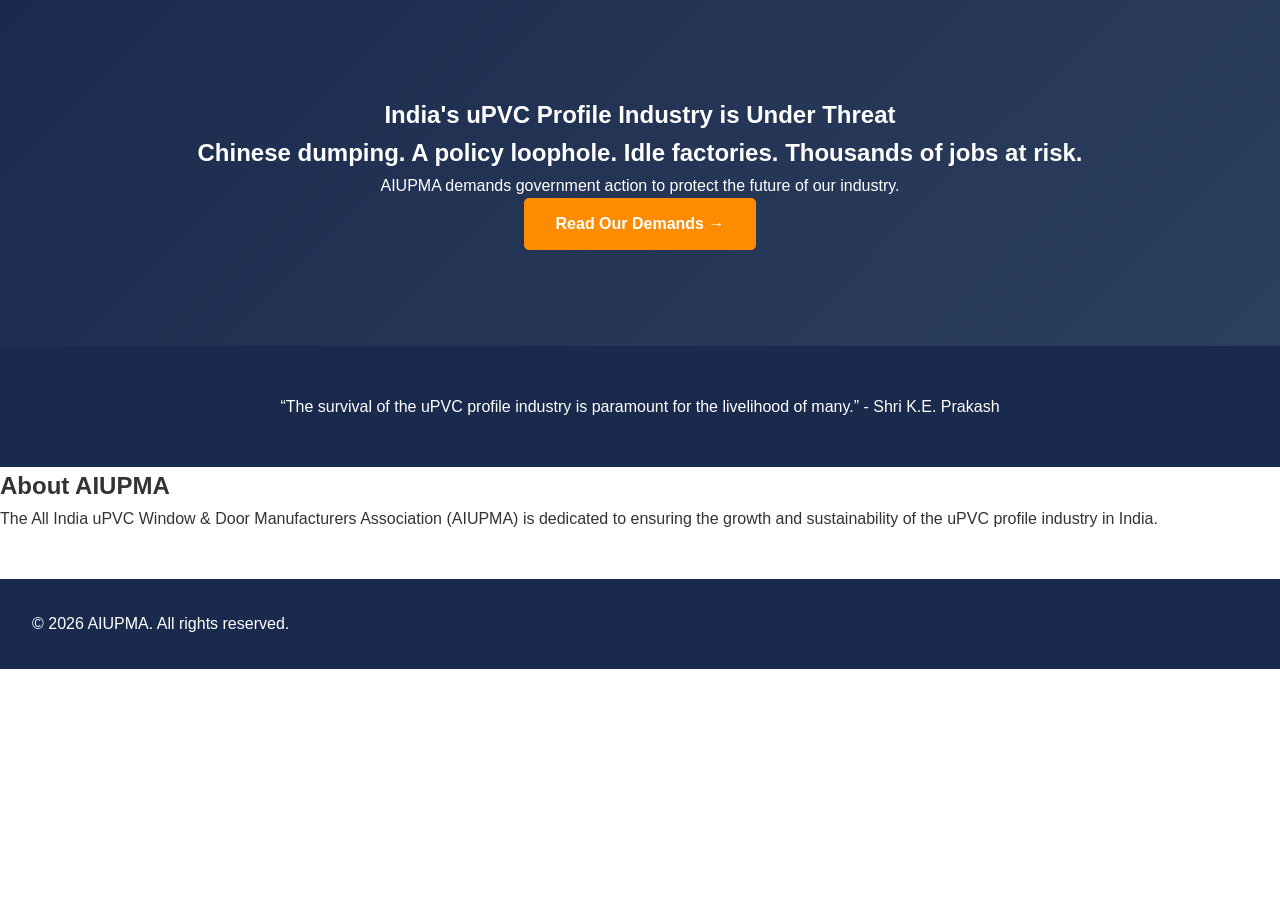
<file: index.html>
<!DOCTYPE html>
<html lang="en">
<head>
    <meta charset="UTF-8">
    <meta name="viewport" content="width=device-width, initial-scale=1.0">
    <title>AIUPMA Home Page</title>
    <link rel="stylesheet" href="styles.css">
</head>
<body>
    <header>
        <section class="hero">
            <h1>India's uPVC Profile Industry is Under Threat</h1>
            <h2>Chinese dumping. A policy loophole. Idle factories. Thousands of jobs at risk.</h2>
            <p>AIUPMA demands government action to protect the future of our industry.</p>
            <a class="cta-button" href="#">Read Our Demands →</a>
        </section>
        <section class="parliament-highlight">
            <blockquote>
                <p>“The survival of the uPVC profile industry is paramount for the livelihood of many.” - Shri K.E. Prakash</p>
            </blockquote>
        </section>
    </header>
    <main>
        <section>
            <h2>About AIUPMA</h2>
            <p>The All India uPVC Window &amp; Door Manufacturers Association (AIUPMA) is dedicated to ensuring the growth and sustainability of the uPVC profile industry in India.</p>
        </section>
    </main>
    <footer>
        <p>&copy; 2026 AIUPMA. All rights reserved.</p>
    </footer>
</body>
</html>
</file>
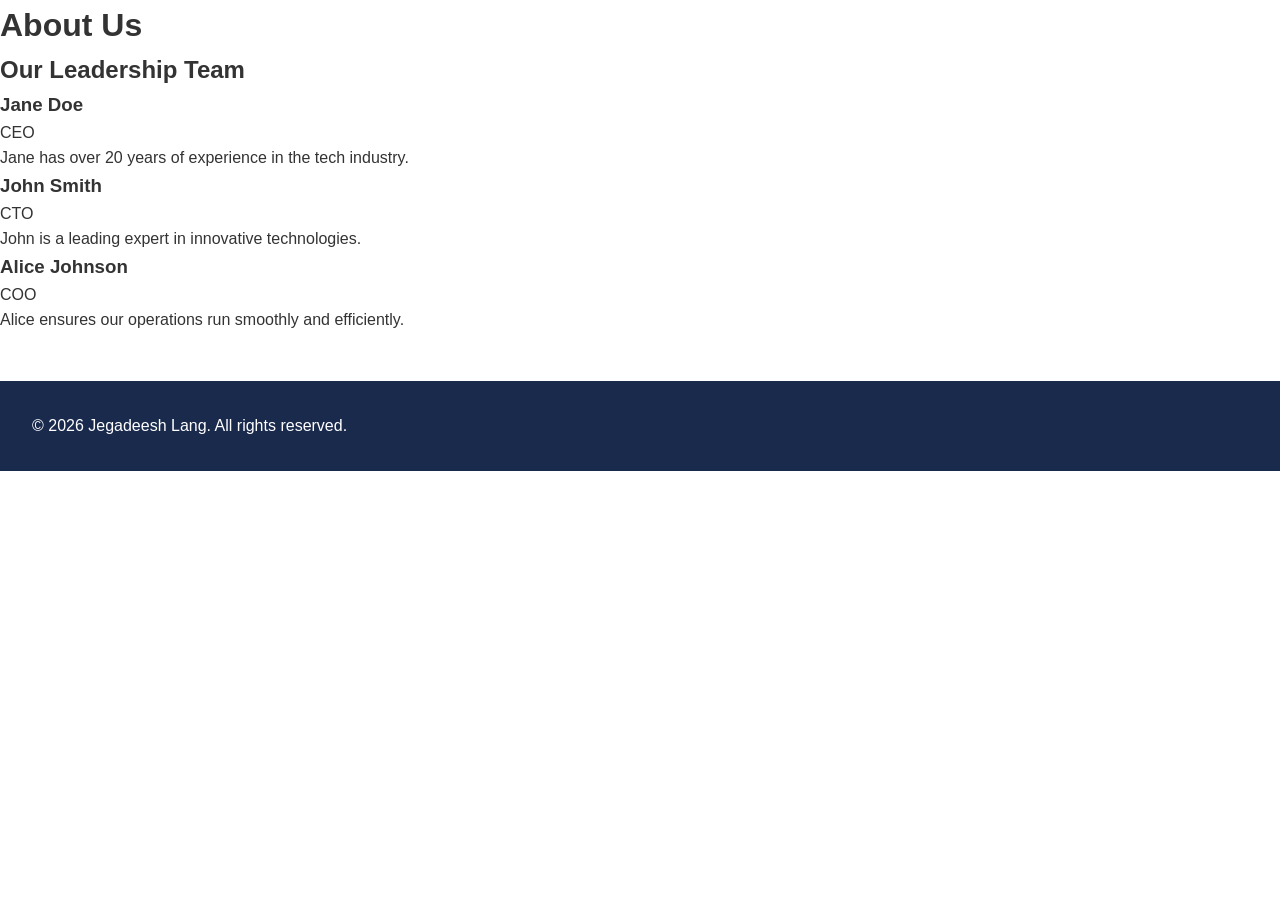
<file: about.html>
<!DOCTYPE html>
<html lang="en">
<head>
    <meta charset="UTF-8">
    <meta name="viewport" content="width=device-width, initial-scale=1.0">
    <title>About Us</title>
    <link rel="stylesheet" href="styles.css">
</head>
<body>
    <header>
        <h1>About Us</h1>
    </header>
    <main>
        <section>
            <h2>Our Leadership Team</h2>
            <div class="leadership-cards">
                <div class="card">
                    <h3>Jane Doe</h3>
                    <p>CEO</p>
                    <p>Jane has over 20 years of experience in the tech industry.</p>
                </div>
                <div class="card">
                    <h3>John Smith</h3>
                    <p>CTO</p>
                    <p>John is a leading expert in innovative technologies.</p>
                </div>
                <div class="card">
                    <h3>Alice Johnson</h3>
                    <p>COO</p>
                    <p>Alice ensures our operations run smoothly and efficiently.</p>
                </div>
            </div>
        </section>
    </main>
    <footer>
        <p>&copy; 2026 Jegadeesh Lang. All rights reserved.</p>
    </footer>
</body>
</html>
</file>
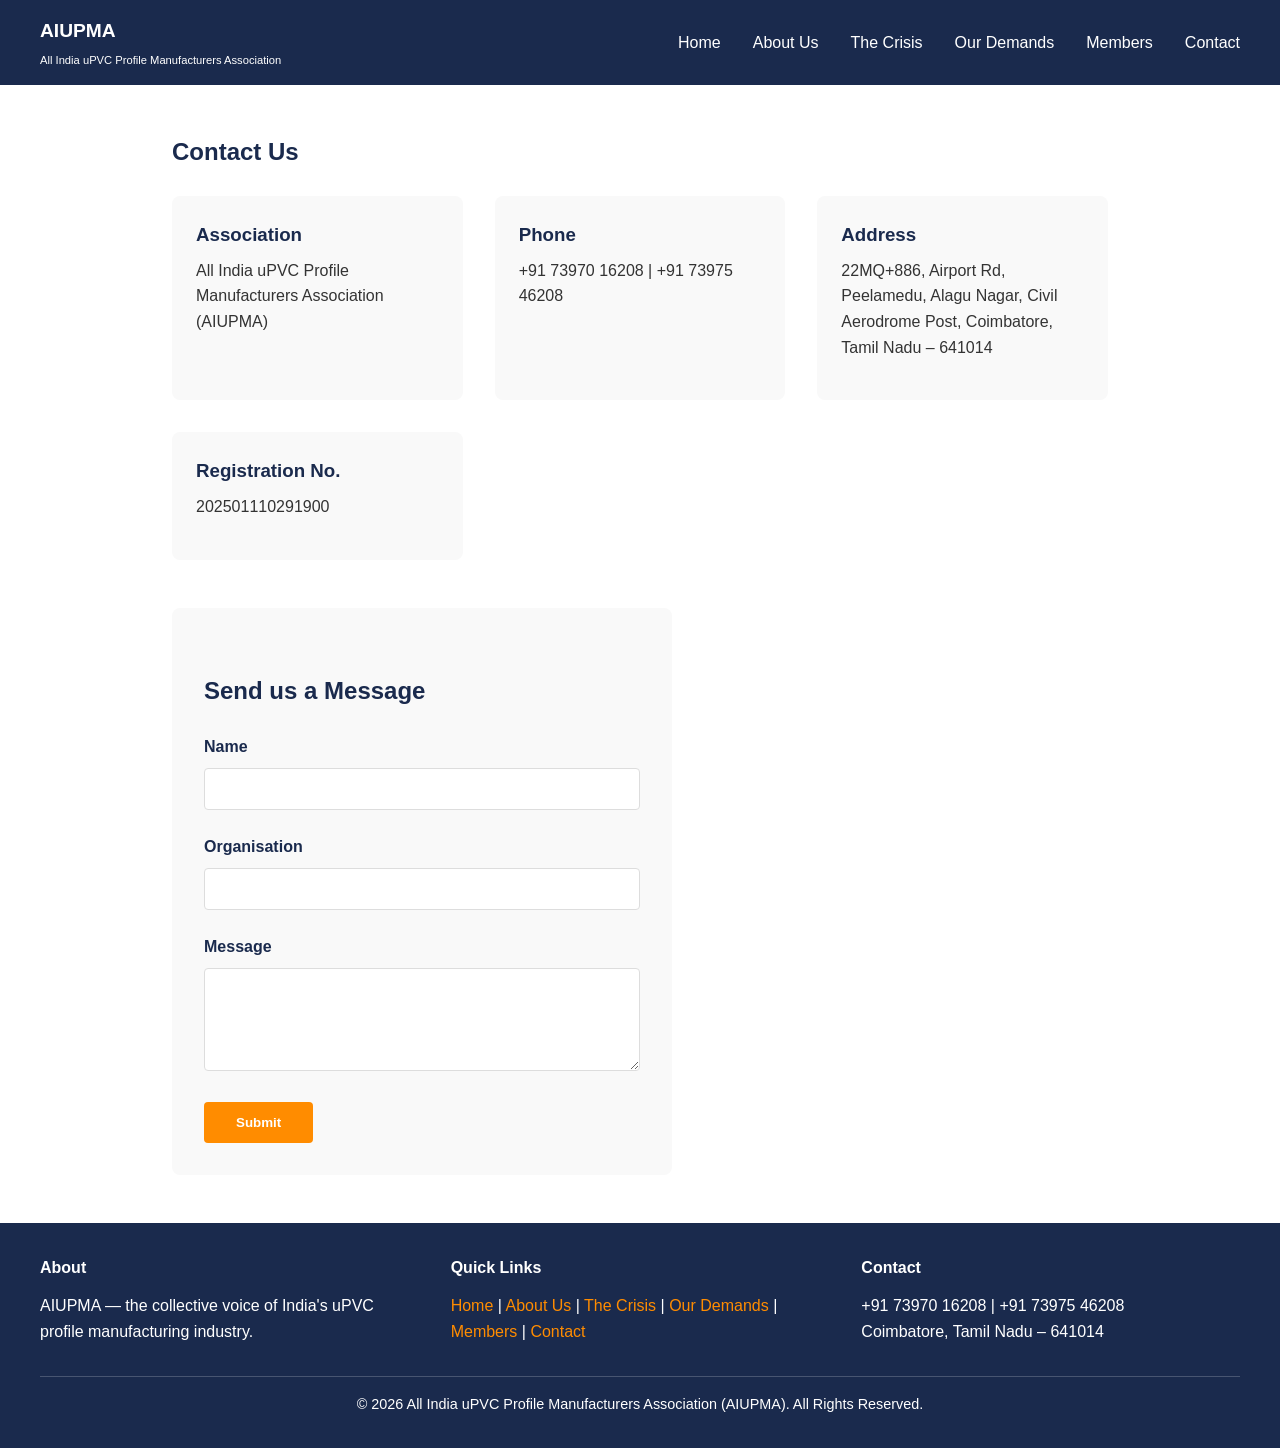
<file: contact.html>
<!DOCTYPE html><html lang="en"><head><meta charset="UTF-8"><meta name="viewport" content="width=device-width, initial-scale=1.0"><title>Contact Us - AIUPMA</title><link rel="stylesheet" href="styles.css"></head><body><nav class="navbar"><div class="navbar-container"><div class="logo">AIUPMA<br><small>All India uPVC Profile Manufacturers Association</small></div><ul class="nav-links"><li><a href="index.html">Home</a></li><li><a href="about.html">About Us</a></li><li><a href="crisis.html">The Crisis</a></li><li><a href="demands.html">Our Demands</a></li><li><a href="members.html">Members</a></li><li><a href="contact.html">Contact</a></li></ul></div></nav><section class="page-content"><h1>Contact Us</h1><div class="contact-info"><div class="contact-block"><h3>Association</h3><p>All India uPVC Profile Manufacturers Association (AIUPMA)</p></div><div class="contact-block"><h3>Phone</h3><p>+91 73970 16208 | +91 73975 46208</p></div><div class="contact-block"><h3>Address</h3><p>22MQ+886, Airport Rd, Peelamedu, Alagu Nagar, Civil Aerodrome Post, Coimbatore, Tamil Nadu – 641014</p></div><div class="contact-block"><h3>Registration No.</h3><p>202501110291900</p></div></div><div class="contact-form"><h2>Send us a Message</h2><form><div class="form-group"><label for="name">Name</label><input type="text" id="name" name="name" required></div><div class="form-group"><label for="organisation">Organisation</label><input type="text" id="organisation" name="organisation"></div><div class="form-group"><label for="message">Message</label><textarea id="message" name="message" rows="5" required></textarea></div><button type="submit" class="submit-btn">Submit</button></form></div></section><footer><div class="footer-container"><div class="footer-col"><h4>About</h4><p>AIUPMA — the collective voice of India's uPVC profile manufacturing industry.</p></div><div class="footer-col"><h4>Quick Links</h4><p><a href="index.html">Home</a> | <a href="about.html">About Us</a> | <a href="crisis.html">The Crisis</a> | <a href="demands.html">Our Demands</a> | <a href="members.html">Members</a> | <a href="contact.html">Contact</a></p></div><div class="footer-col"><h4>Contact</h4><p>+91 73970 16208 | +91 73975 46208<br>Coimbatore, Tamil Nadu – 641014</p></div></div><div class="copyright">© 2026 All India uPVC Profile Manufacturers Association (AIUPMA). All Rights Reserved.</div></footer></body></html>
</file>
<file: styles.css>
* { margin: 0; padding: 0; box-sizing: border-box; }
body { font-family: 'Segoe UI', Tahoma, Geneva, Verdana, sans-serif; line-height: 1.6; color: #333; }
.navbar { background-color: #1a2a4d; color: white; padding: 1rem 2rem; position: sticky; top: 0; z-index: 1000; }
.navbar-container { display: flex; justify-content: space-between; align-items: center; max-width: 1200px; margin: 0 auto; }
.logo { font-weight: bold; font-size: 1.2rem; }
.logo small { display: block; font-size: 0.7rem; font-weight: normal; margin-top: 0.3rem; }
.nav-links { display: flex; list-style: none; gap: 2rem; }
.nav-links a { color: white; text-decoration: none; transition: color 0.3s; }
.nav-links a:hover { color: #ff8c00; }
.hero { background: linear-gradient(135deg, #1a2a4d 0%, #2d3f5e 100%); color: white; padding: 6rem 2rem; text-align: center; }
.hero-content h1 { font-size: 3rem; margin-bottom: 1rem; }
.hero-content .subheadline { font-size: 1.3rem; margin-bottom: 1rem; }
.hero-content .supporting-line { font-size: 1.1rem; margin-bottom: 2rem; max-width: 700px; margin-left: auto; margin-right: auto; }
.cta-button { display: inline-block; background-color: #ff8c00; color: white; padding: 0.8rem 2rem; border-radius: 5px; text-decoration: none; font-weight: bold; transition: background-color 0.3s; }
.cta-button:hover { background-color: #e67e00; }
.parliament-highlight { background: #1a2a4d; color: white; padding: 3rem 2rem; text-align: center; }
.highlight-box { background: rgba(255, 255, 255, 0.05); padding: 2rem; border-left: 5px solid #ff8c00; max-width: 800px; margin: 0 auto; }
.highlight-box h2 { margin-bottom: 1rem; }
.highlight-box blockquote { font-style: italic; margin: 1.5rem 0; font-size: 1.1rem; }
.attribution { font-size: 0.9rem; margin-top: 1rem; }
.confirmation { color: #90EE90; margin-top: 1rem; font-weight: bold; }
.page-content { max-width: 1000px; margin: 3rem auto; padding: 0 2rem; }
.page-content h1 { color: #1a2a4d; margin-bottom: 1.5rem; }
.page-content h2 { color: #2d3f5e; margin-top: 2rem; margin-bottom: 1rem; }
.page-content p { margin-bottom: 1rem; }
.facts-table { width: 100%; border-collapse: collapse; margin-top: 1.5rem; }
.facts-table tr { border-bottom: 1px solid #ddd; }
.facts-table th { background-color: #f5f5f5; padding: 0.8rem; text-align: left; font-weight: bold; }
.facts-table td { padding: 0.8rem; }
.facts-table tr:hover { background-color: #f9f9f9; }
.leadership-grid { display: grid; grid-template-columns: repeat(auto-fit, minmax(250px, 1fr)); gap: 1.5rem; margin-top: 2rem; }
.leadership-card { background: #f9f9f9; padding: 1.5rem; border-radius: 8px; text-align: center; }
.leadership-card strong { display: block; margin-bottom: 0.5rem; color: #1a2a4d; }
.leadership-card p { margin: 0.3rem 0; }
.leadership-card em { color: #ff8c00; }
.crisis-block { background: #f9f9f9; padding: 1.5rem; margin-bottom: 1.5rem; border-left: 5px solid #ff8c00; border-radius: 5px; }
.crisis-block h2 { color: #1a2a4d; }
.demands-grid { display: grid; grid-template-columns: repeat(auto-fit, minmax(280px, 1fr)); gap: 2rem; margin-top: 2rem; }
.demand-card { background: #f9f9f9; padding: 2rem; border-radius: 8px; text-align: center; position: relative; }
.demand-number { display: inline-block; background-color: #ff8c00; color: white; width: 60px; height: 60px; line-height: 60px; border-radius: 50%; font-size: 1.5rem; font-weight: bold; margin-bottom: 1rem; }
.demand-card h2 { color: #1a2a4d; font-size: 1.1rem; margin: 1rem 0; }
.demand-card p { text-align: left; }
.members-table { width: 100%; border-collapse: collapse; margin-top: 1.5rem; }
.members-table th { background-color: #1a2a4d; color: white; padding: 1rem; text-align: left; }
.members-table td { padding: 0.8rem; border-bottom: 1px solid #ddd; }
.members-table tr:hover { background-color: #f9f9f9; }
.contact-info { display: grid; grid-template-columns: repeat(auto-fit, minmax(250px, 1fr)); gap: 2rem; margin-bottom: 3rem; }
.contact-block { background: #f9f9f9; padding: 1.5rem; border-radius: 8px; }
.contact-block h3 { color: #1a2a4d; margin-bottom: 0.5rem; }
.contact-form { background: #f9f9f9; padding: 2rem; border-radius: 8px; max-width: 500px; }
.contact-form h2 { color: #1a2a4d; margin-bottom: 1.5rem; }
.form-group { margin-bottom: 1.5rem; }
.form-group label { display: block; margin-bottom: 0.5rem; font-weight: bold; color: #1a2a4d; }
.form-group input, .form-group textarea { width: 100%; padding: 0.8rem; border: 1px solid #ddd; border-radius: 4px; font-family: inherit; }
.form-group input:focus, .form-group textarea:focus { outline: none; border-color: #ff8c00; box-shadow: 0 0 5px rgba(255, 140, 0, 0.3); }
.submit-btn { background-color: #ff8c00; color: white; padding: 0.8rem 2rem; border: none; border-radius: 4px; cursor: pointer; font-weight: bold; transition: background-color 0.3s; }
.submit-btn:hover { background-color: #e67e00; }
footer { background-color: #1a2a4d; color: white; padding: 2rem; margin-top: 3rem; }
.footer-container { max-width: 1200px; margin: 0 auto; display: grid; grid-template-columns: repeat(auto-fit, minmax(250px, 1fr)); gap: 2rem; margin-bottom: 2rem; }
.footer-col h4 { margin-bottom: 0.8rem; }
.footer-col a { color: #ff8c00; text-decoration: none; }
.footer-col a:hover { text-decoration: underline; }
.copyright { text-align: center; border-top: 1px solid rgba(255, 255, 255, 0.2); padding-top: 1rem; font-size: 0.9rem; max-width: 1200px; margin: 0 auto; }
@media (max-width: 768px) { .nav-links { gap: 1rem; }
.hero-content h1 { font-size: 2rem; }
.hero { padding: 3rem 1rem; }
.demands-grid, .leadership-grid { grid-template-columns: 1fr; } }
</file>
